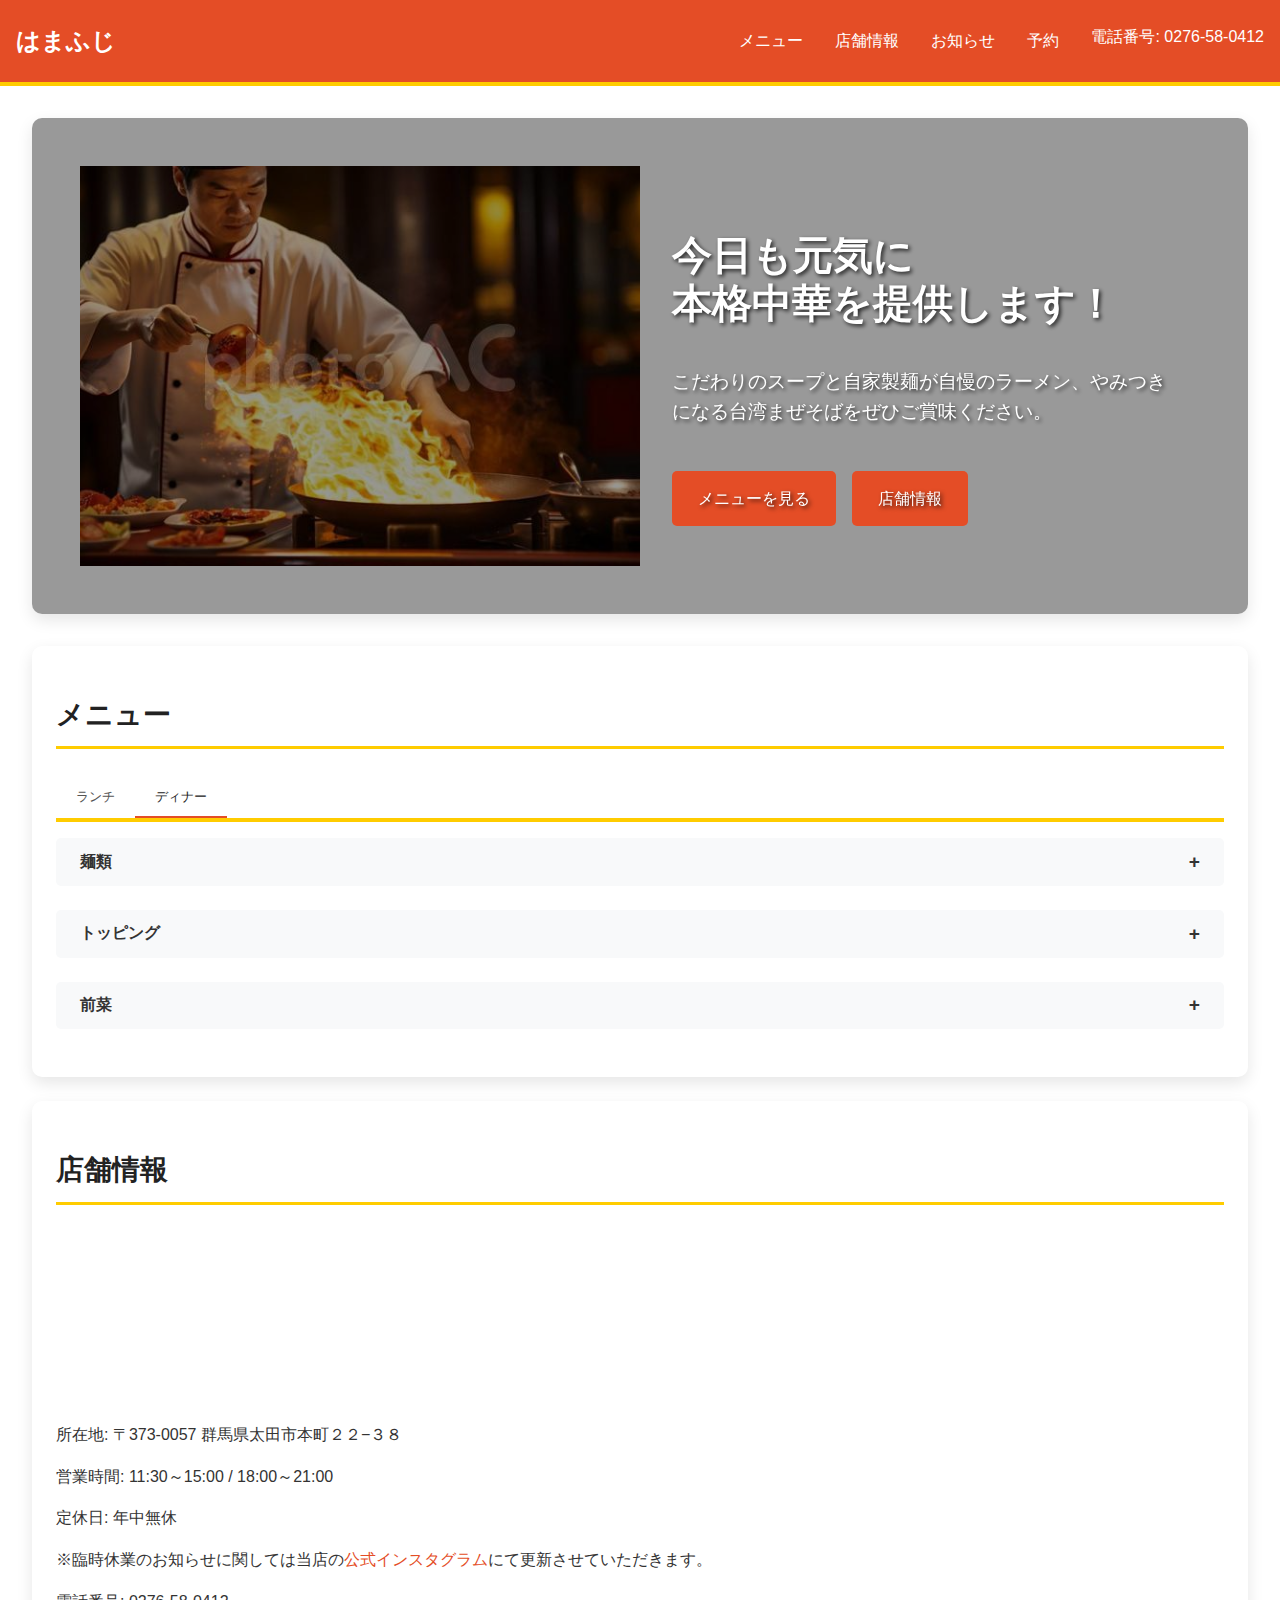
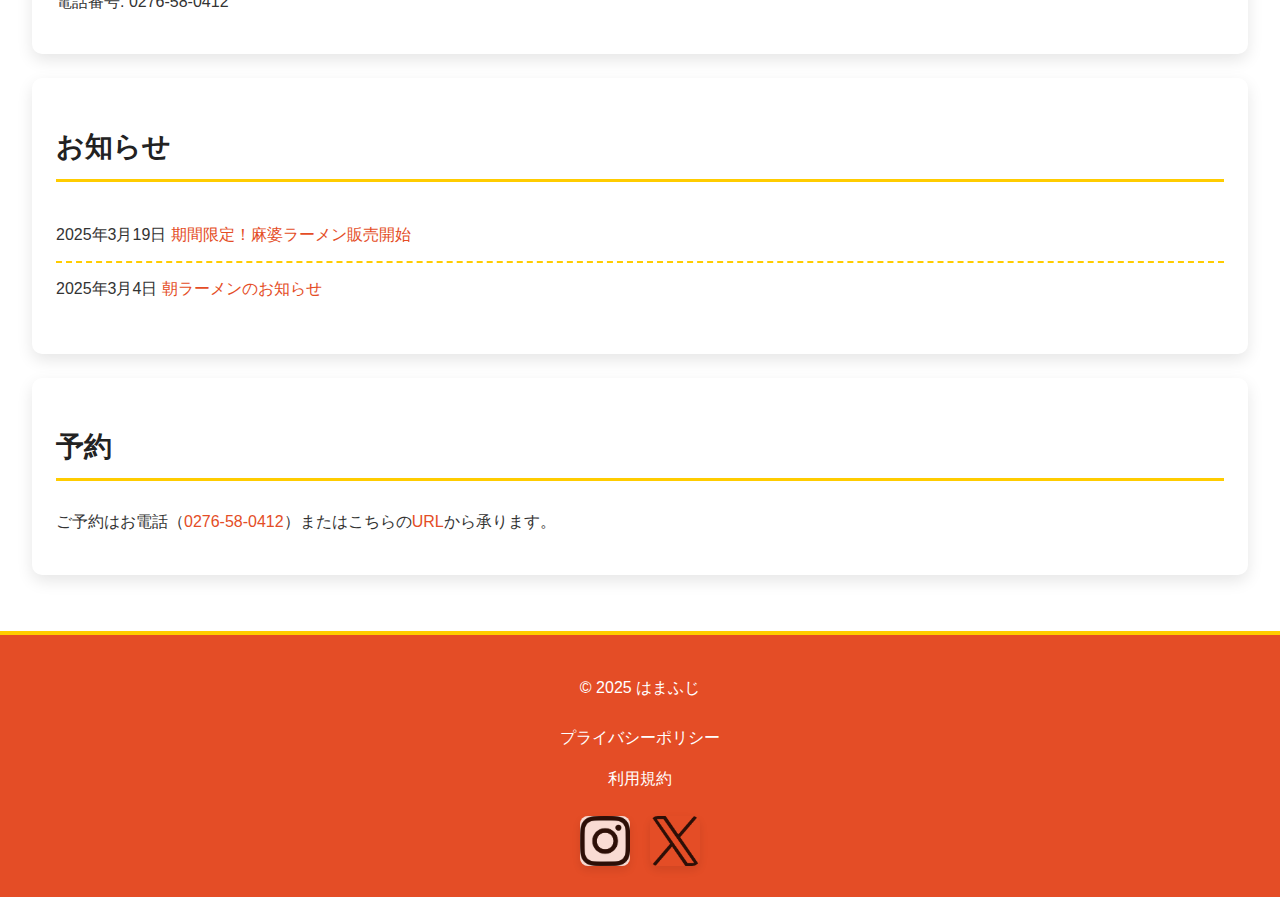
<file: index.html>
<!DOCTYPE html>
<html lang="ja">
<head>
    <meta charset="UTF-8">
    <meta name="viewport" content="width=device-width, initial-scale=1.0">
    <title>はまふじ</title>
    <meta name="description" content="群馬県太田市にあるおしゃれな中華料理店「はまふじ」。ラーメン、台湾まぜそば、定食、一品料理など、こだわりの本格中華をご提供しています。">
    <link rel="stylesheet" href="styles/style.css"> </head>
<body>
    <header>
        <div class="logo">
            <a href="#">はまふじ</a> 
        </div>
        <div class="nav-wrapper">
            <nav class="main-nav">
                <ul>
                    <li><a href="#menu">メニュー</a></li>
                    <li><a href="#location">店舗情報</a></li>

                    <li><a href="#news">お知らせ</a></li>
                    <li><a href="#reservation">予約</a></li>
                </ul>
            </nav>
            <button class="hamburger-button">
                <span></span>
                <span></span>
                <span></span>
            </button>
        </div>
        <div class="header-info">
            <p class="phone">電話番号: 0276-58-0412</p> </div>
    </header>

    <main>
        <section class="hero">
            <div class="hero-carousel">
                <img src="images/hero-image1.jpg" alt="中華料理1">
                <img src="images/hero-image2.jpg" alt="中華料理2">
                <img src="images/hero-image3.jpg" alt="中華料理3">
                <img src="images/hero-image4.jpg" alt="中華料理4">
            </div>
            <div class="hero-content">
                <h1>今日も元気に<br>本格中華を提供します！</h1>
                <p class="catch-phrase">こだわりのスープと自家製麺が自慢のラーメン、やみつきになる台湾まぜそばをぜひご賞味ください。</p>
                <div class="hero-buttons">
                    <a href="#menu" class="button primary">メニューを見る</a>
                    <a href="#location" class="button primary">店舗情報</a>
                </div>
            </div>
        </section>

        <section class="menu-section" id="menu">
            <h2>メニュー</h2>
            <div class="menu-tabs">
                <button class="menu-tab" data-tab="lunch">ランチ</button>
                <button class="menu-tab active" data-tab="dinner">ディナー</button>
            </div>
            <div class="menu-contents">
                <div id="dinner-menu" class="menu-content active">
                    <div class="menu-category">
                        <button class="menu-category-title">麺類</button>
                        <div class="menu-grid menu-category-content">
                            <div class="menu-item">
                                <div class="menu-item-header">
                                    <h4>手打ち醤油ラーメン</h4>
                                    <span class="price">850円</span>
                                </div>
                            </div>
                            <div class="menu-item">
                                <div class="menu-item-header">
                                    <h4>特製手打ち醤油ラーメン</h4>
                                    <span class="price">1200円</span>
                                </div>
                            </div>
                            <div class="menu-item">
                                <div class="menu-item-header">
                                    <h4>汁なし麻辣坦々麺</h4>
                                    <span class="price">900円</span>
                                </div>
                            </div>
                            <div class="menu-item">
                                <div class="menu-item-header">
                                    <h4>台湾まぜそば</h4>
                                    <span class="price">900円</span>
                                </div>
                            </div>
                            <div class="menu-item">
                                <div class="menu-item-header">
                                    <h4>ガッツリ汁なしラーメン</h4>
                                    <span class="price">980円</span>
                                </div>
                            </div>
                        </div>
                    </div>
                    <div class="menu-category">
                        <button class="menu-category-title">トッピング</button>
                        <div class="menu-grid menu-category-content">
                            <div class="menu-item">
                                <div class="menu-item-header">
                                    <h4>チャーシュー</h4>
                                    <span class="price">280円</span>
                                </div>
                            </div>
                            <div class="menu-item">
                                <div class="menu-item-header">
                                    <h4>白髪ねぎ</h4>
                                    <span class="price">150円</span>
                                </div>
                            </div>
                            <div class="menu-item">
                                <div class="menu-item-header">
                                    <h4>味付き半熟煮卵</h4>
                                    <span class="price">150円</span>
                                </div>
                            </div>
                            <div class="menu-item">
                                <div class="menu-item-header">
                                    <h4>メンマ</h4>
                                    <span class="price">100円</span>
                                </div>
                            </div>
                            <div class="menu-item">
                                <div class="menu-item-header">
                                    <h4>ほうれん草</h4>
                                    <span class="price">100円</span>
                                </div>
                            </div>
                        </div>
                    </div>
                    <div class="menu-category">
                        <button class="menu-category-title">前菜</button>
                        <div class="menu-grid menu-category-content">
                            <div class="menu-item">
                                <div class="menu-item-header">
                                    <h4>やみつきキュウリ</h4>
                                    <span class="price">280円</span>
                                </div>
                            </div>
                            <div class="menu-item">
                                <div class="menu-item-header">
                                    <h4>ザーサイ</h4>
                                    <span class="price">280円</span>
                                </div>
                            </div>
                            </div>
                    </div>
                    </div>
                    <div id="lunch-menu" class="menu-content">
                        <div class="menu-category">
                            <button class="menu-category-title">ラーメンセット</button>
                            <div class="menu-grid menu-category-content">
                                <div class="menu-item">
                                    <div class="menu-item-header">
                                        <h4>手打ち醤油ラーメン</h4>
                                        <span class="price">850円</span>
                                    </div>
                                </div>
                                <div class="menu-item">
                                    <div class="menu-item-header">
                                        <h4>特製醤油ラーメン</h4>
                                        <span class="price">1200円</span>
                                    </div>
                                </div>
                                <div class="menu-item">
                                    <div class="menu-item-header">
                                        <h4>汁なし坦々麺</h4>
                                        <span class="price">900円</span>
                                    </div>
                                </div>
                                <div class="menu-item">
                                    <div class="menu-item-header">
                                        <h4>台湾まぜそば</h4>
                                        <span class="price">900円</span>
                                    </div>
                                </div>
                                <div class="menu-item">
                                    <div class="menu-item-header">
                                        <h4>ガッツリ汁なしラーメン</h4>
                                        <span class="price">980円</span>
                                    </div>
                                </div>
                            </div>
                        </div>
                        <div class="menu-category">
                            <button class="menu-category-title">セット単品</button>
                            <div class="menu-grid menu-category-content">
                                <div class="menu-item">
                                    <div class="menu-item-header">
                                        <h4>水餃子 3個</h4>
                                        <span class="price">+150円</span>
                                    </div>
                                </div>
                                <div class="menu-item">
                                    <div class="menu-item-header">
                                        <h4>鶏から揚げ 2個</h4>
                                        <span class="price">+200円</span>
                                    </div>
                                </div>
                                <div class="menu-item">
                                    <div class="menu-item-header">
                                        <h4>本日のミニ丼</h4>
                                        <span class="price">+300円</span>
                                    </div>
                                </div>
                            </div>
                        </div>
                        <div class="menu-category">
                            <button class="menu-category-title">お得なランチ（ライス大盛り無料）</button>
                            <div class="menu-grid menu-category-content">
                                <div class="menu-item">
                                    <div class="menu-item-header">
                                        <h4>からあげランチ</h4>
                                        <span class="price">800円</span>
                                    </div>
                                    <p class="sub-text">（からあげ5個・ライス・漬物・スープ）</p>
                                </div>
                            </div>
                        </div>
                        <div class="menu-category">
                            <button class="menu-category-title">デザート</button>
                            <div class="menu-grid menu-category-content">
                                <div class="menu-item">
                                    <div class="menu-item-header">
                                        <h4>杏仁豆腐</h4>
                                        <span class="price">300円</span>
                                    </div>
                                </div>
                                <div class="menu-item">
                                    <div class="menu-item-header">
                                        <h4>特製アイス</h4>
                                        <span class="price">380円</span>
                                    </div>
                                </div>
                            </div>
                        </div>
                    </div>
            </div>
        </section>

        <section class="location-section" id="location">
            <h2>店舗情報</h2>
            <div class="map">
                <iframe src="https://www.google.com/maps/embed?pb=!1m18!1m12!1m3!1d2947.6891920732214!2d139.3709019!3d36.2962761!2m3!1f0!2f0!3f0!3m2!1i1024!2i768!4f13.1!3m3!1m2!1s0x601f21a1b97f1f3b%3A0xbef1502f6b1ec39d!2sHamafuji!5e1!3m2!1sen!2sjp!4v1747022593137!5m2!1sen!2sjp" style="border:0;" allowfullscreen="" loading="lazy" referrerpolicy="no-referrer-when-downgrade"></iframe>
            </div>
            <div class="location-details">
                <p>所在地: 〒373-0057 群馬県太田市本町２２−３８</p> 
                <p>営業時間: 11:30～15:00 / 18:00～21:00</p> 
                <p>定休日: 年中無休</p>
                <p>※臨時休業のお知らせに関しては当店の<a href="https://www.instagram.com/hama_fuji_/">公式インスタグラム</a>にて更新させていただきます。</p> 
                <p>電話番号: 0276-58-0412</p> 
            </div>
        </section>

        <section class="news-section" id="news">
            <h2>お知らせ</h2>
            <ul class="news-list">
                <li>2025年3月19日 <a href="#">期間限定！麻婆ラーメン販売開始</a></li>
                <li>2025年3月4日 <a href="#">朝ラーメンのお知らせ</a></li>
            </ul>
        </section>

        <section class="reservation-section" id="reservation">
            <h2>予約</h2>
            <p>ご予約はお電話（<a href="tel:0276580412">0276-58-0412</a>）またはこちらの<a href="#">URL</a>から承ります。</p>
        </section>
    </main>

    <footer>
        <div class="footer-content">
            <p>&copy; 2025 はまふじ</p>
            <nav>
                <ul>
                    <li>プライバシーポリシー</li>
                    <li>利用規約</li>
                </ul>
            </nav>
            <div class="social-links">
                <a href="https://www.instagram.com/hama_fuji_/" target="_blank"><img src="images/instagram.jpg" alt="Instagram"></a>
                <a href="https://x.com/hama_fuji_/" target="_blank"><img src="images/x.png" alt="X"></a>
            </div>
        </div>
    </footer>

    <script src="scripts/script.js"></script> </body>
</html>
</file>
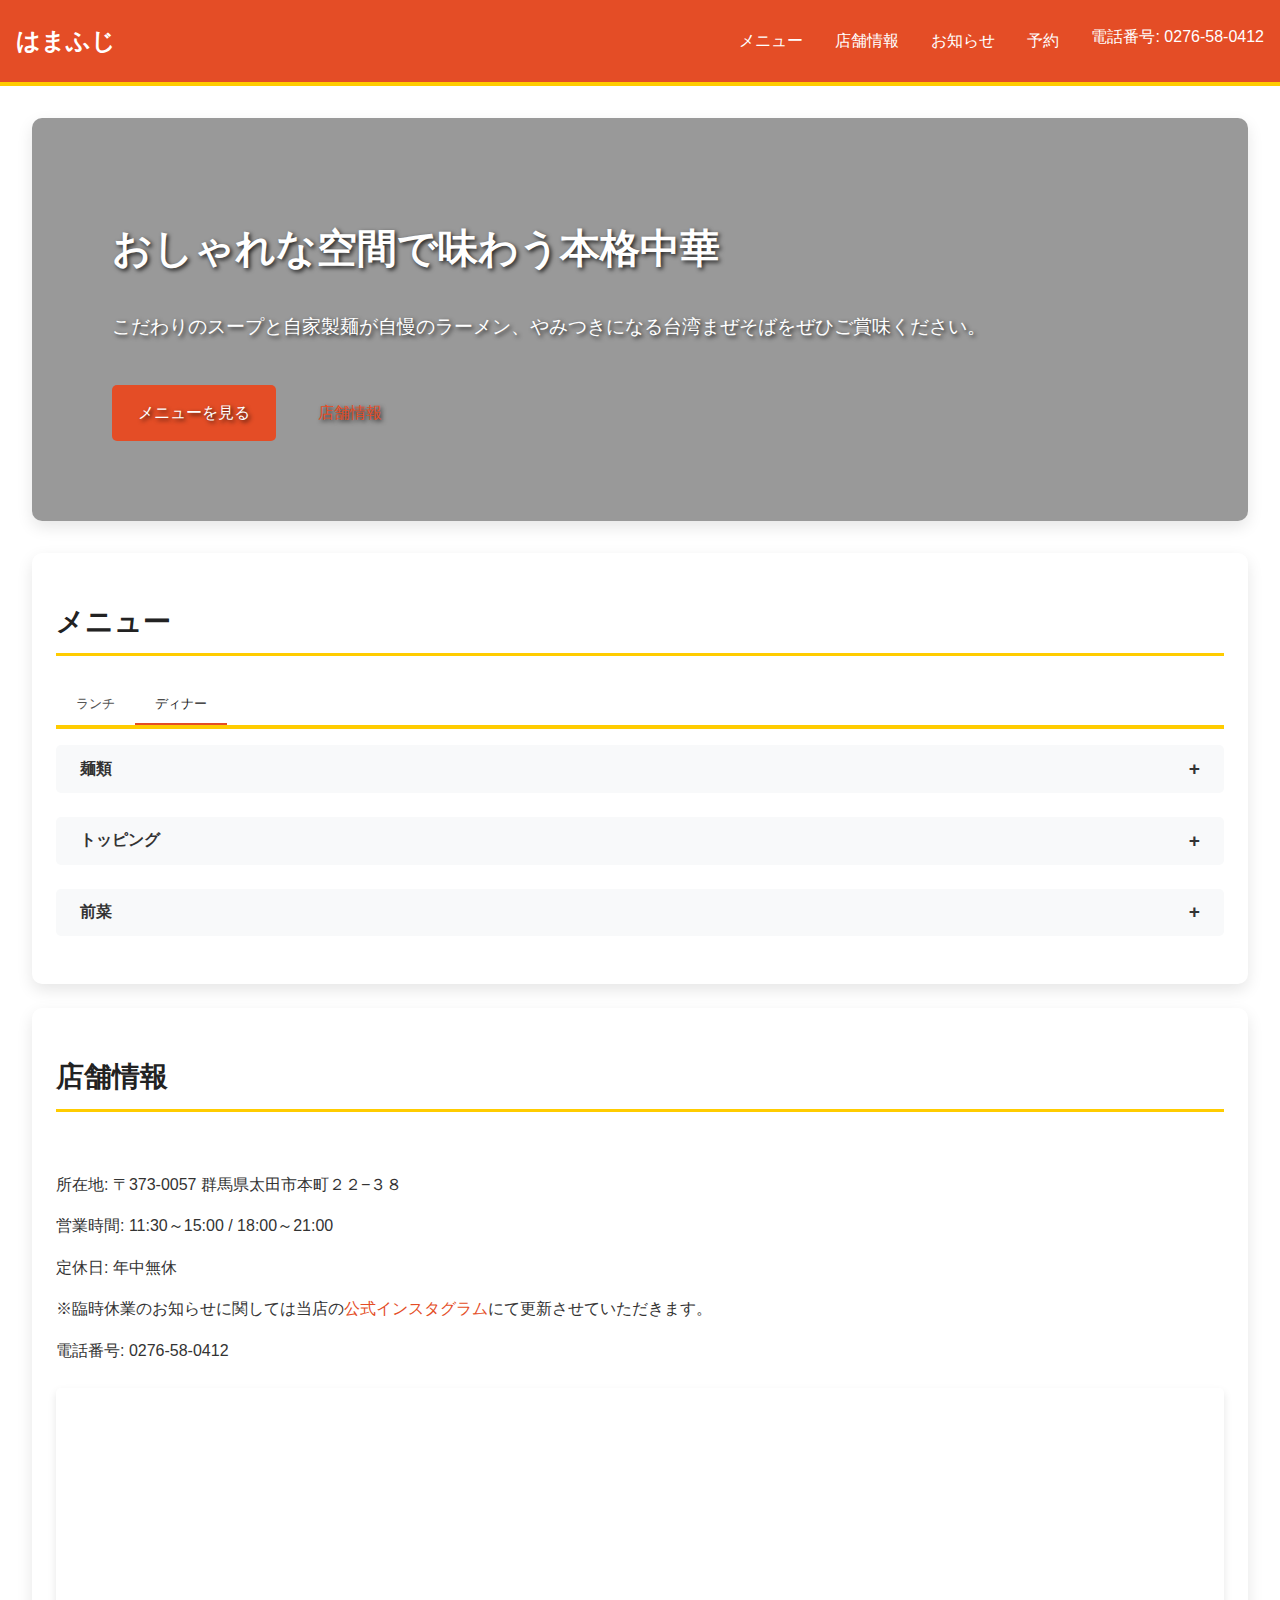
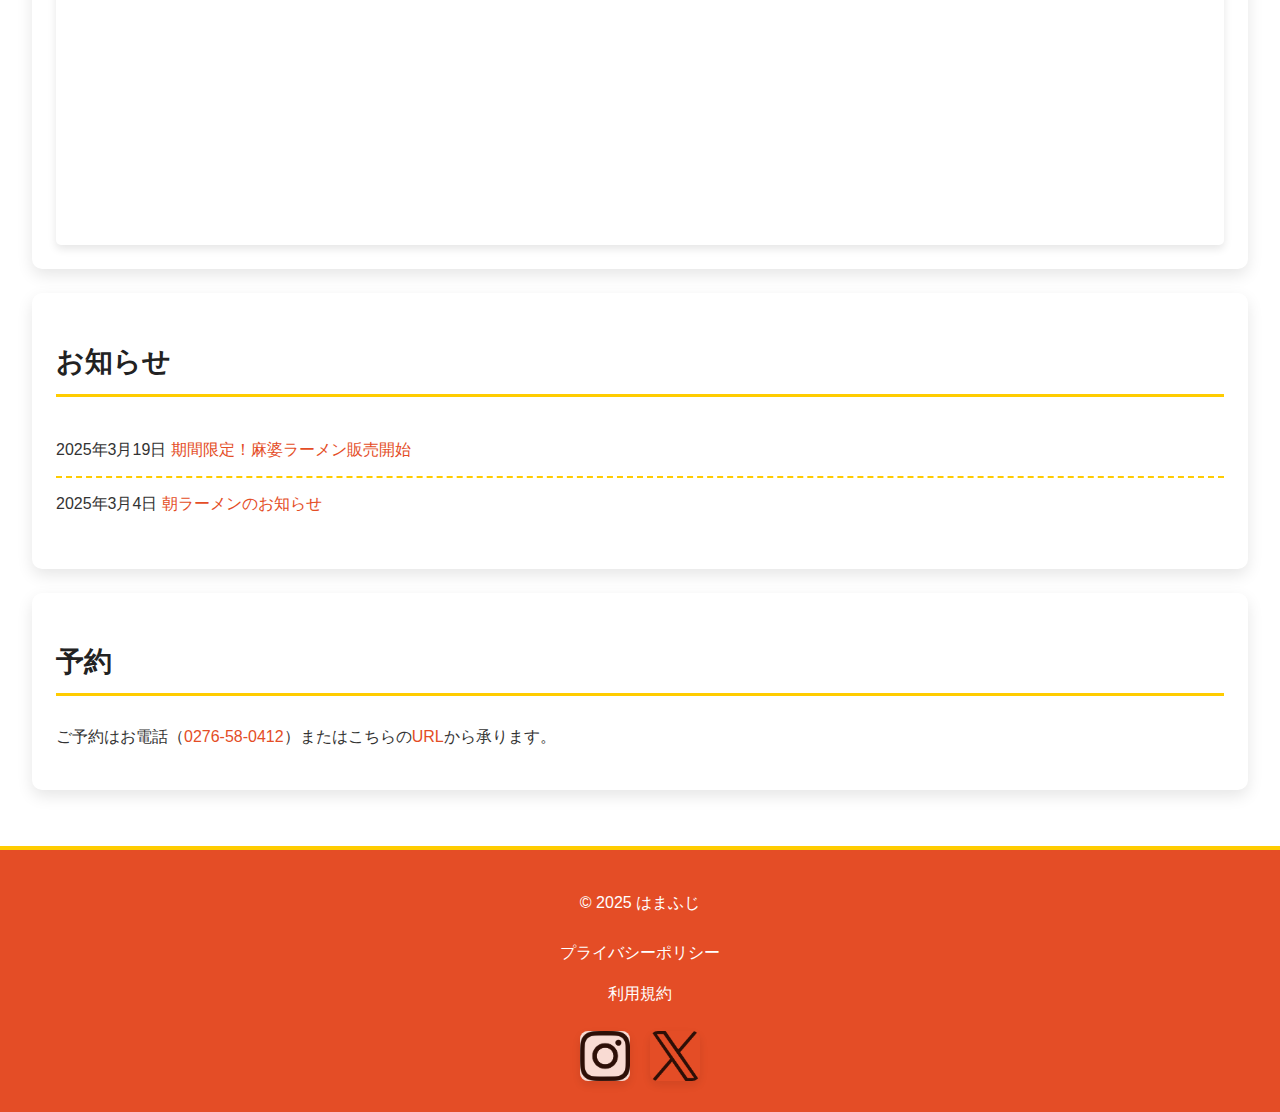
<file: home.html>
<!DOCTYPE html>
<html lang="ja">
<head>
    <meta charset="UTF-8">
    <meta name="viewport" content="width=device-width, initial-scale=1.0">
    <title>はまふじ - おしゃれな空間で味わう本格中華</title>
    <meta name="description" content="群馬県太田市にあるおしゃれな中華料理店「はまふじ」。ラーメン、台湾まぜそば、定食、一品料理など、こだわりの本格中華をご提供しています。">
    <link rel="stylesheet" href="styles/style.css"> </head>
<body>
    <header>
        <div class="logo">
            <a href="#">はまふじ</a> 
        </div>
        <div class="nav-wrapper">
            <nav class="main-nav">
                <ul>
                    <li><a href="#menu">メニュー</a></li>
                    <li><a href="#location">店舗情報</a></li>

                    <li><a href="#news">お知らせ</a></li>
                    <li><a href="#reservation">予約</a></li>
                </ul>
            </nav>
            <button class="hamburger-button">
                <span></span>
                <span></span>
                <span></span>
            </button>
        </div>
        <div class="header-info">
            <p class="phone">電話番号: 0276-58-0412</p> </div>
    </header>

    <main>
        <section class="hero">
            <div class="hero-content">
                <h1>おしゃれな空間で味わう本格中華</h1>
                <p class="catch-phrase">こだわりのスープと自家製麺が自慢のラーメン、やみつきになる台湾まぜそばをぜひご賞味ください。</p>
                <div class="hero-buttons">
                    <a href="#menu" class="button primary">メニューを見る</a>
                    <a href="#location" class="button secondary">店舗情報</a>
                </div>
            </div>
        </section>

        <section class="menu-section" id="menu">
            <h2>メニュー</h2>
            <div class="menu-tabs">
                <button class="menu-tab" data-tab="lunch">ランチ</button>
                <button class="menu-tab active" data-tab="dinner">ディナー</button>
            </div>
            <div class="menu-contents">
                <div id="dinner-menu" class="menu-content active">
                    <div class="menu-category">
                        <button class="menu-category-title">麺類</button>
                        <div class="menu-grid menu-category-content">
                            <div class="menu-item">
                                <div class="menu-item-header">
                                    <h4>手打ち醤油ラーメン</h4>
                                    <span class="price">850円</span>
                                </div>
                            </div>
                            <div class="menu-item">
                                <div class="menu-item-header">
                                    <h4>特製手打ち醤油ラーメン</h4>
                                    <span class="price">1200円</span>
                                </div>
                            </div>
                            <div class="menu-item">
                                <div class="menu-item-header">
                                    <h4>汁なし麻辣坦々麺<span class="sub-text">（マーラータンタンメン）</span></h4>
                                    <span class="price">900円</span>
                                </div>
                            </div>
                            <div class="menu-item">
                                <div class="menu-item-header">
                                    <h4>台湾まぜそば</h4>
                                    <span class="price">900円</span>
                                </div>
                            </div>
                            <div class="menu-item">
                                <div class="menu-item-header">
                                    <h4>ガッツリ汁なしラーメン</h4>
                                    <span class="price">980円</span>
                                </div>
                            </div>
                        </div>
                    </div>
                    <div class="menu-category">
                        <button class="menu-category-title">トッピング</button>
                        <div class="menu-grid menu-category-content">
                            <div class="menu-item">
                                <div class="menu-item-header">
                                    <h4>チャーシュー<span class="sub-text">or 特製肉みそ</span></h4>
                                    <span class="price">280円</span>
                                </div>
                            </div>
                            <div class="menu-item">
                                <div class="menu-item-header">
                                    <h4>白髪ねぎ</h4>
                                    <span class="price">150円</span>
                                </div>
                            </div>
                            <div class="menu-item">
                                <div class="menu-item-header">
                                    <h4>味付き半熟煮卵</h4>
                                    <span class="price">150円</span>
                                </div>
                            </div>
                            <div class="menu-item">
                                <div class="menu-item-header">
                                    <h4>メンマ</h4>
                                    <span class="price">100円</span>
                                </div>
                            </div>
                            <div class="menu-item">
                                <div class="menu-item-header">
                                    <h4>ほうれん草</h4>
                                    <span class="price">100円</span>
                                </div>
                            </div>
                        </div>
                    </div>
                    <div class="menu-category">
                        <button class="menu-category-title">前菜</button>
                        <div class="menu-grid menu-category-content">
                            <div class="menu-item">
                                <div class="menu-item-header">
                                    <h4>やみつきキュウリ</h4>
                                    <span class="price">280円</span>
                                </div>
                            </div>
                            <div class="menu-item">
                                <div class="menu-item-header">
                                    <h4>ザーサイ</h4>
                                    <span class="price">280円</span>
                                </div>
                            </div>
                            </div>
                    </div>
                    </div>
                    <div id="lunch-menu" class="menu-content">
                        <div class="menu-category">
                            <button class="menu-category-title">ラーメンセット</button>
                            <div class="menu-grid menu-category-content">
                                <div class="menu-item">
                                    <div class="menu-item-header">
                                        <h4>手打ち醤油ラーメン</h4>
                                        <span class="price">850円</span>
                                    </div>
                                </div>
                                <div class="menu-item">
                                    <div class="menu-item-header">
                                        <h4>特製醤油ラーメン</h4>
                                        <span class="price">1200円</span>
                                    </div>
                                </div>
                                <div class="menu-item">
                                    <div class="menu-item-header">
                                        <h4>汁なし坦々麺</h4>
                                        <span class="price">900円</span>
                                    </div>
                                </div>
                                <div class="menu-item">
                                    <div class="menu-item-header">
                                        <h4>台湾まぜそば</h4>
                                        <span class="price">900円</span>
                                    </div>
                                </div>
                                <div class="menu-item">
                                    <div class="menu-item-header">
                                        <h4>ガッツリ汁なしラーメン</h4>
                                        <span class="price">980円</span>
                                    </div>
                                </div>
                                <div class="menu-item">
                                    <p class="sub-text">麺大盛（麺2倍） +200円</p>
                                </div>
                                <div class="menu-item">
                                    <p class="sub-text">ライス単品 +200円</p>
                                </div>
                            </div>
                        </div>
                        <div class="menu-category">
                            <button class="menu-category-title">セット単品</button>
                            <div class="menu-grid menu-category-content">
                                <div class="menu-item">
                                    <div class="menu-item-header">
                                        <h4>水餃子 3個</h4>
                                        <span class="price">+150円</span>
                                    </div>
                                </div>
                                <div class="menu-item">
                                    <div class="menu-item-header">
                                        <h4>鶏から揚げ 2個</h4>
                                        <span class="price">+200円</span>
                                    </div>
                                </div>
                                <div class="menu-item">
                                    <div class="menu-item-header">
                                        <h4>本日のミニ丼</h4>
                                        <span class="price">+300円</span>
                                    </div>
                                </div>
                            </div>
                        </div>
                        <div class="menu-category">
                            <button class="menu-category-title">お得なランチ（ライス大盛り無料）</button>
                            <div class="menu-grid menu-category-content">
                                <div class="menu-item">
                                    <div class="menu-item-header">
                                        <h4>からあげランチ</h4>
                                        <span class="price">800円</span>
                                    </div>
                                    <p class="sub-text">（からあげ5個・ライス・漬物・スープ）</p>
                                </div>
                            </div>
                        </div>
                        <div class="menu-category">
                            <button class="menu-category-title">デザート</button>
                            <div class="menu-grid menu-category-content">
                                <div class="menu-item">
                                    <div class="menu-item-header">
                                        <h4>杏仁豆腐</h4>
                                        <span class="price">300円</span>
                                    </div>
                                </div>
                                <div class="menu-item">
                                    <div class="menu-item-header">
                                        <h4>特製アイス</h4>
                                        <span class="price">380円</span>
                                    </div>
                                </div>
                            </div>
                        </div>
                    </div>
            </div>
        </section>

        <section class="location-section" id="location">
            <h2>店舗情報</h2>
            <div class="location-details">
                <p>所在地: 〒373-0057 群馬県太田市本町２２−３８</p> 
                <p>営業時間: 11:30～15:00 / 18:00～21:00</p> 
                <p>定休日: 年中無休</p>
                <p>※臨時休業のお知らせに関しては当店の<a href="https://www.instagram.com/hama_fuji_/">公式インスタグラム</a>にて更新させていただきます。</p> 
                <p>電話番号: 0276-58-0412</p> 
                <div class="map">
                    <iframe src="https://www.google.com/maps/embed?pb=!1m18!1m12!1m3!1d2947.6891920732214!2d139.3709019!3d36.2962761!2m3!1f0!2f0!3f0!3m2!1i1024!2i768!4f13.1!3m3!1m2!1s0x601f21a1b97f1f3b%3A0xbef1502f6b1ec39d!2sHamafuji!5e1!3m2!1sen!2sjp!4v1747022593137!5m2!1sen!2sjp" width="600" height="450" style="border:0;" allowfullscreen="" loading="lazy" referrerpolicy="no-referrer-when-downgrade"></iframe>
                </div>
            </div>
        </section>

        <section class="news-section" id="news">
            <h2>お知らせ</h2>
            <ul class="news-list">
                <li>2025年3月19日 <a href="https://www.instagram.com/p/DHXlV_gvqou/?utm_source=ig_web_copy_link&igsh=MzRlODBiNWFlZA==">期間限定！麻婆ラーメン販売開始</a></li>
                <li>2025年3月4日 <a href="#">朝ラーメンのお知らせ</a></li>
            </ul>
        </section>

        <section class="reservation-section" id="reservation">
            <h2>予約</h2>
            <p>ご予約はお電話（<a href="tel:0276580412">0276-58-0412</a>）またはこちらの<a href="#">URL</a>から承ります。</p>
        </section>
    </main>

    <footer>
        <div class="footer-content">
            <p>&copy; 2025 はまふじ</p>
            <nav>
                <ul>
                    <li>プライバシーポリシー</li>
                    <li>利用規約</li>
                </ul>
            </nav>
            <div class="social-links">
                <a href="https://www.instagram.com/hama_fuji_/" target="_blank"><img src="images/instagram.jpg" alt="Instagram"></a>
                <a href="https://x.com/hama_fuji_/" target="_blank"><img src="images/x.png" alt="X"></a>
            </div>
        </div>
    </footer>

    <script src="scripts/script.js"></script> </body>
</html>
</file>
<file: styles/style.css>
/* style.css */

/* ベースとなるスタイル (モバイルファースト) */
body {
    font-family: 'Noto Sans JP', sans-serif;
    margin: 0;
    line-height: 1.6;
    color: #333;
    background-color: #fff; /* 背景色を白に変更 */
}

a {
    color: #e44d26;  /* メインカラーを赤系の色に変更 */
    text-decoration: none;
    transition: color 0.3s ease;
}

a:hover {
    color: #b83e1b; /* ホバー時の色を濃い赤に変更 */
}

h2, h3 {
    font-family: 'RocknRoll One', sans-serif; /* フォントを丸ゴシック系に変更 */
    font-weight: 700;
    color: #222;
    margin-bottom: 0.8em;
}

h1 {
    font-size: 2em;
    line-height: 1.2;
    text-align: center;
}

h2 {
    font-size: 1.75em;
    border-bottom: 3px solid #ffcc00; /* 黄色の下線を追加 */
    padding-bottom: 0.3em;
    margin-bottom: 1em;
}

h3 {
    font-size: 1.25em;
}

img {
    width: 100%;
    height: auto;
    display: block;
    object-fit: cover;
    border-radius: 8px;
    box-shadow: 0 4px 8px rgba(0, 0, 0, 0.1);
}

.button {
    display: inline-block;
    padding: 0.8em 1.5em;
    border-radius: 5px;
    text-decoration: none;
    transition: background-color 0.3s ease, color 0.3s ease;
    text-align: center;
    margin-bottom: 0.5em;
    border: 2px solid transparent; /* ボタンのボーダーを太くする */
}

.button.primary {
    background-color: #e44d26;
    color: #fff;
}

.button.primary:hover {
    background-color: #fff;
    color: #e44d26;
    border-color: #e44d26;
}

header {
    background-color: #e44d26;
    padding: 1em;
    display: flex;
    flex-direction: column;
    align-items: center;
    border-bottom: 4px solid #ffcc00; /* 黄色の太い下線を追加 */
    position: relative;
    justify-content: space-between;
}

header .logo a {
    font-family: 'RocknRoll One', sans-serif; /* フォントを丸ゴシック系に変更 */
    font-size: 1.5em;
    font-weight: 700;
    color: #fff;
    margin-bottom: 0.5em;
    text-decoration: none;
}

.nav-wrapper {
    display: flex;
    align-items: center;
    width: 100%;
    justify-content: space-between;
}

/* メインナビゲーション */
.main-nav {
    display: none;
    width: 100%;
    text-align: center;
    margin-top: 1em;
}

.main-nav ul {
    list-style: none;
    padding: 0;
    margin: 0;
    flex-direction: column;
}

.main-nav ul li {
    margin: 0.8em 0;
}

.main-nav ul li a {
    color: #fff;
    text-decoration: none;
    padding: 0.5em 1em;
    border-radius: 5px;
    transition: background-color 0.3s ease;
}

.main-nav ul li a:hover {
    background-color: #ffcc00;
}

/* ハンバーガーボタン */
.hamburger-button {
    position: absolute;
    top: 50%;
    right: 1em;
    transform: translateY(-50%);
    width: 30px;
    height: 24px;
    background: none;
    border: none;
    cursor: pointer;
    display: flex;
    flex-direction: column;
    justify-content: space-between;
    z-index: 10;
}

.hamburger-button span {
    display: block;
    width: 100%;
    height: 3px;
    background-color: #fff;
    transition: transform 0.3s ease, opacity 0.3s ease;
}

.hamburger-button.open span:nth-child(1) {
    transform: translateY(10px) rotate(45deg);
}

.hamburger-button.open span:nth-child(2) {
    opacity: 0;
}

.hamburger-button.open span:nth-child(3) {
    transform: translateY(-10px) rotate(-45deg);
}

/* ナビゲーション表示 (モバイル) */
.main-nav.open {
    display: block;
    background-color: #e44d26;
    padding: 1em;
    border-top: 1px solid #fff;
}

header .header-info .phone {
    font-weight: 500;
    color: #fff;
    margin-top: 0.5em;
}

main {
    padding: 1.5em;
}

.hero {
    background-color: #fff;
    padding: 1.5em;
    margin-bottom: 2em;
    border-radius: 10px;
    box-shadow: 0 6px 16px rgba(0, 0, 0, 0.1);
    text-align: center;
    color: white;
    text-shadow: 2px 2px 4px rgba(0, 0, 0, 0.8);
    position: relative;
    overflow: hidden;
    display: flex;
    flex-direction: column; /* カルーセルとコンテンツを縦に並べる */
    align-items: center; /* 中央揃え */
}

.hero-carousel {
    display: flex;
    overflow-x: auto;
    scroll-snap-type: x mandatory;
    will-change: scroll-position;
    width: 100%;
    height: 400px;
}

.hero-carousel img {
    flex: 0 0 100%;
    height: 100%;
    object-fit: cover;
    scroll-snap-align: start;
    border-radius: 0;
    box-shadow: none;
}

.hero::before {
    content: '';
    position: absolute;
    top: 0;
    left: 0;
    width: 100%;
    height: 100%;
    background-color: rgba(0, 0, 0, 0.4);
}

.hero-content {
    position: relative;
    z-index: 1;
    padding: 2em;
}

.hero-content h1 {
    font-size: 2.5em;
}

.hero-content .catch-phrase {
    font-size: 1.2em;
    margin-bottom: 1.5em;
}

.hero-buttons {
    margin-top: 1.5em;
    display: flex;
    flex-direction: row;
    justify-content: center;
    align-items: center;
}

.hero-buttons a {
    margin: 0 1em;
    width: auto;
}

.menu-section,
.location-section,
.news-section,
.reservation-section {
    background-color: #fff;
    padding: 1.5em;
    margin-bottom: 1.5em;
    border-radius: 10px;
    box-shadow: 0 6px 16px rgba(0, 0, 0, 0.1); /* 強めの影 */
}

.menu-tabs {
    display: flex;
    margin-bottom: 1em;
    border-bottom: 4px solid #ffcc00; /* 黄色の太い下線を追加 */
}

.menu-tab {
    background: none;
    border: none;
    padding: 0.8em 1.5em;
    cursor: pointer;
    font-weight: 500;
    color: #555;
    border-bottom: 2px solid transparent;
    transition: color 0.3s ease, border-bottom-color 0.3s ease;
}

.menu-tab.active {
    color: #222;
    border-bottom-color: #e44d26;
}

.menu-tab:hover {
    color: #333;
}

.menu-contents > .menu-content {
    display: none;
}

.menu-contents > .menu-content.active {
    display: block;
}

.menu-grid {
    display: grid;
    grid-template-columns: repeat(auto-fit, minmax(200px, 1fr));
    gap: 1.5em;
    padding-top: 1em;
}

.menu-category {
    margin-bottom: 1.5em;
}

.menu-category-title {
    background-color: #f8f9fa;
    color: #333;
    border: none;
    padding: 0.8em 1.5em;
    text-align: left;
    width: 100%;
    cursor: pointer;
    font-size: 1em;
    font-weight: bold;
    border-radius: 5px;
    margin-bottom: 0.5em;
    transition: background-color 0.3s ease;
    display: flex;
    justify-content: space-between;
    align-items: center;
}

.menu-category-title::after {
    content: '+';
    font-size: 1.2em;
}

.menu-category-title.open::after {
    content: '-';
}

.menu-category-content {
    display: none;
    padding: 1em;
    border: 1px solid #eee;
    border-radius: 5px;
    margin-top: -0.5em;
}

.menu-category-content.open {
    display: grid;
}

.menu-item {
    padding: 1em;
    border: 2px solid #ffcc00; /* 黄色のボーダー */
    border-radius: 10px;
    transition: transform 0.2s ease-in-out;
}

.menu-item:hover {
    transform: scale(1.05);
}

.menu-item h4 {
    margin-top: 0;
    margin-bottom: 0.5em;
    font-size: 1.2em;
    color: #e44d26; /* 赤系の色 */
}

.menu-item .price {
    font-size: 1.1em;
    color: #333;
    font-weight: bold;
    display: block;
    margin-top: 0.5em;
}

.menu-item .sub-text {
    font-size: 0.9em;
    color: #666;
}

.location-section {
    overflow: hidden;
}

.location-section .map {
    width: 100%;
    height: auto;
}

.location-details {
    padding-top: 1em;
    /* width: auto;  必要に応じて追加・調整 */
    /* display: inline-block; 必要に応じて追加・調整 */
  }
  
  .location-details .map {
    margin-top: 1.5em;
    width: 100%; /* 親要素（.location-details）の幅に合わせる */
    height: auto; /* 高さは内容に合わせて自動調整 */
    border-radius: 5px;
    overflow: hidden;
    box-shadow: 0 4px 8px rgba(0, 0, 0, 0.1);
  }

.news-list {
    list-style: none;
    padding: 0;
}

.news-list li {
    padding: 0.8em 0;
    border-bottom: 2px dashed #ffcc00; /* 黄色の破線 */
}

.news-list li:last-child {
    border-bottom: none;
}

.button-container {
    text-align: center;
    margin-top: 1.5em;
}

footer {
    background-color: #e44d26;
    color: #fff;
    padding: 1.5em;
    text-align: center;
    border-top: 4px solid #ffcc00; /* 黄色の太い上線を追加 */
}

footer .footer-content {
    max-width: 960px;
    margin: 0 auto;
}

footer nav ul {
    list-style: none;
    padding: 0;
    margin: 1em 0;
    display: flex;
    flex-direction: column;
    align-items: center;
}

footer nav ul li {
    margin: 0.5em 0;
}

footer nav ul li a {
    color: #eee;
}

footer nav ul li a:hover {
    color: #fff;
}

footer .social-links {
    margin-top: 1em;
}

footer .social-links a {
    display: inline-block;
    margin: 0 0.5em;
}

footer .social-links img {
    width: 50px;
    height: 50px;
    object-fit: contain;
    vertical-align: middle;
    opacity: 0.8;
    transition: opacity 0.3s ease;
}

footer .social-links img:hover {
    opacity: 1;
}

@media (min-width: 769px) {
    /* デスクトップ表示 */
    header {
        flex-direction: row;
        align-items: center;
    }

    .nav-wrapper {
        width: auto;
        margin-left: auto;
        justify-content: flex-start;
        display: flex;
        align-items: center;
    }

    .main-nav {
        display: flex;
        width: auto;
        margin: 0;
    }

    .main-nav ul {
        flex-direction: row;
        display: flex;
        justify-content: space-between;
        width: 100%;
        margin: 0 auto;
        white-space: nowrap;
    }

    .main-nav ul li {
        margin: 0;
        flex: 1;
        display: flex;
        justify-content: center;
    }

    .main-nav ul li a {
        padding: 0.5em 1em;
        border-radius: 5px;
        transition: background-color 0.3s ease;
        display: block;
        width: 100%;
        text-align: center;
        white-space: nowrap;
    }

    .hamburger-button {
        display: none;
    }

    header .header-info {
        margin-left: 1em;
    }

    main {
        padding: 2em;
    }

    .hero {
        flex-direction: row;
        align-items: center;
        text-align: left;
        padding: 3em; /* 余白を増やしてゆったりと */
    }

    .hero-carousel {
        width: 50%;
        height: 400px; /* 高さを固定 */
        margin-bottom: 0;
        order: 1;
    }

    .hero-carousel img {
        width: 100%;
        height: 100%;
        object-fit: cover; /* 画像をカバー表示 */
        scroll-snap-align: start;
        flex-shrink: 0;
    }

    .hero-content {
        flex: 1;
        padding-left: 2em;
        order: 2;
        display: flex;
        flex-direction: column;
        justify-content: center; /* 縦方向中央揃え */
        align-items: flex-start; /* 左寄せ */
    }

    .hero-content h1 {
        font-size: 2.5em;
        text-align: left;
        margin-bottom: 0.5em; /* 見出し下の余白を減らす */
    }

    .hero-content .catch-phrase {
        font-size: 1.2em;
        margin-bottom: 1em; /* 説明文下の余白を減らす */
    }

    .hero-buttons {
        margin-top: 1.5em;
        display: flex;
        flex-direction: row;
        justify-content: flex-start;
    }

    .hero-buttons a {
        width: auto;
        margin: 0 1em 0 0;
    }
}
</file>
